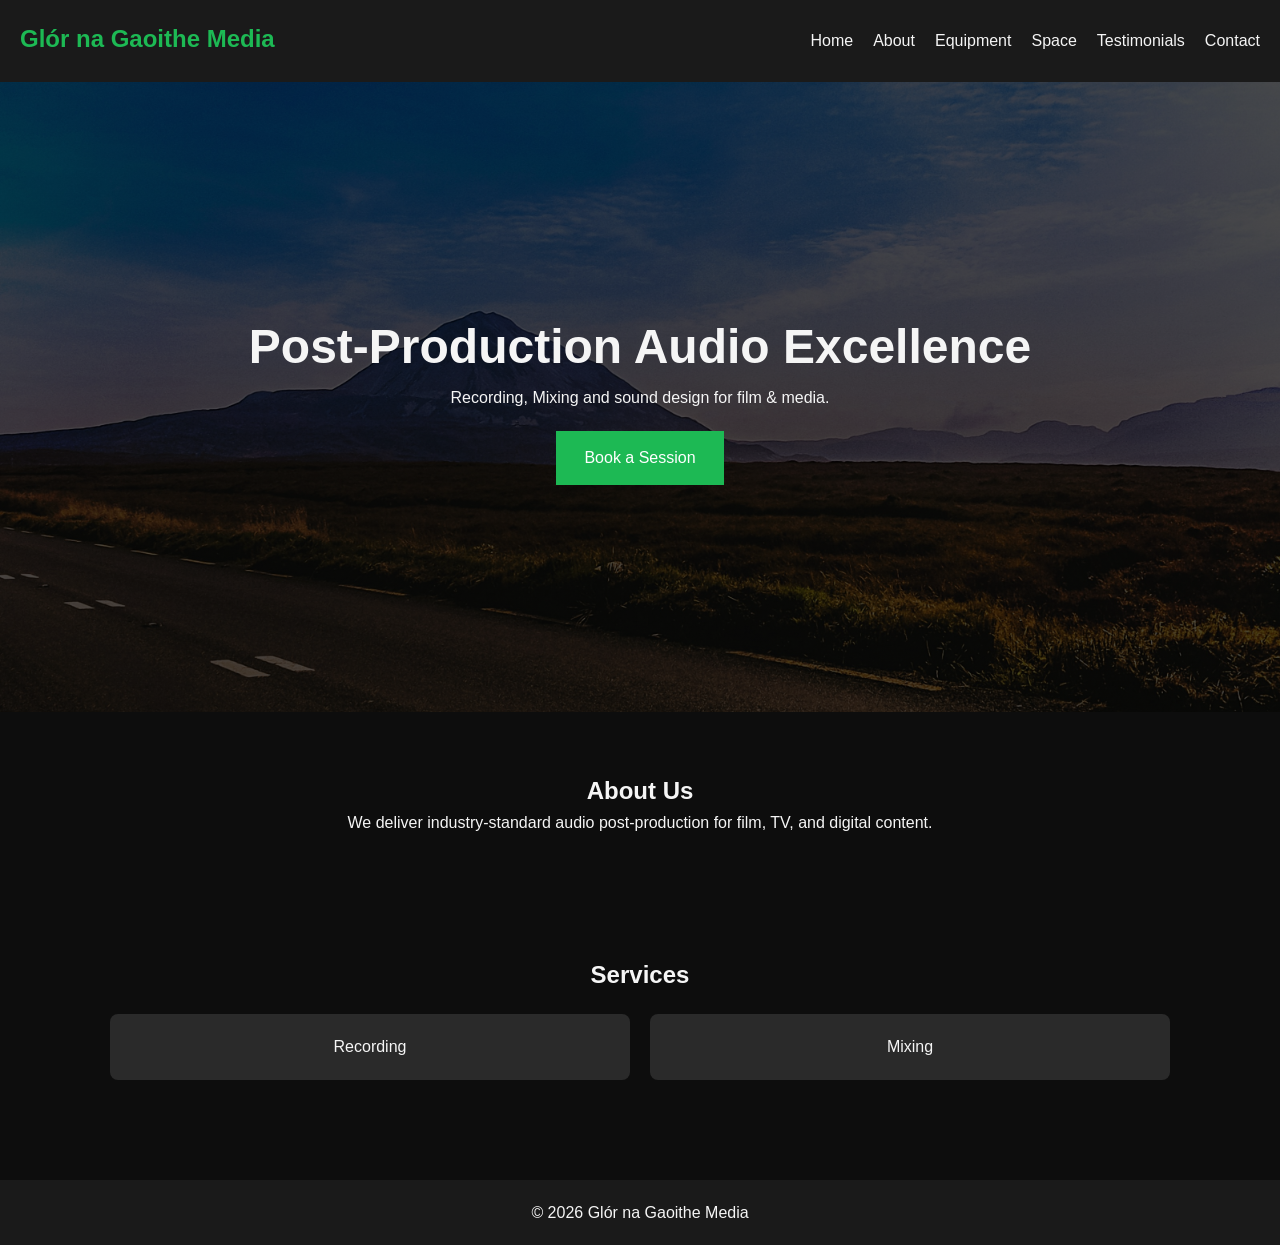
<file: index.html>
<!DOCTYPE html>
<html lang="en">

<head>
  <meta charset="UTF-8">

  <!-- Critical for mobile -->
  <meta name="viewport" content="width=device-width, initial-scale=1.0">

  <title>HOME</title>

  <link rel="stylesheet" href="styles.css">
  <script src="config.js" defer></script>
</head>

<body>

<nav>
  <h1 class="company-name"></h1>

  <!-- Hamburger button -->
  <button class="menu-toggle" id="menu-toggle">
    ☰
  </button>

  <ul id="nav-menu">
    <li><a href="index.html">Home</a></li>
    <li><a href="about.html">About</a></li>
    <li><a href="equipment.html">Equipment</a></li>
    <li><a href="space.html">Space</a></li>
    <li><a href="testimonials.html">Testimonials</a></li>
    <li><a href="contact.html">Contact</a></li>
  </ul>
</nav>

<header class="hero hero--home">
  <div>
    <h2>Post-Production Audio Excellence</h2>
    <p>Recording, Mixing and sound design for film & media.</p>
    <a href="contact.html" class="btn">Book a Session</a>
  </div>
</header>

<section>
  <h2>About Us</h2>
  <p>We deliver industry-standard audio post-production for film, TV, and digital content.</p>
</section>

<section>
  <h2>Services</h2>
  <div class="grid">
    <div class="card">Recording</div>
    <div class="card">Mixing</div>
  </div>
</section>

<footer>
  <p class="copyright"></p>
</footer>

<!-- Tiny JS for menu -->
<script>
  const toggle = document.getElementById("menu-toggle");
  const menu = document.getElementById("nav-menu");

  toggle.addEventListener("click", () => {
    menu.classList.toggle("active");
  });
</script>

</body>
</html>
</file>
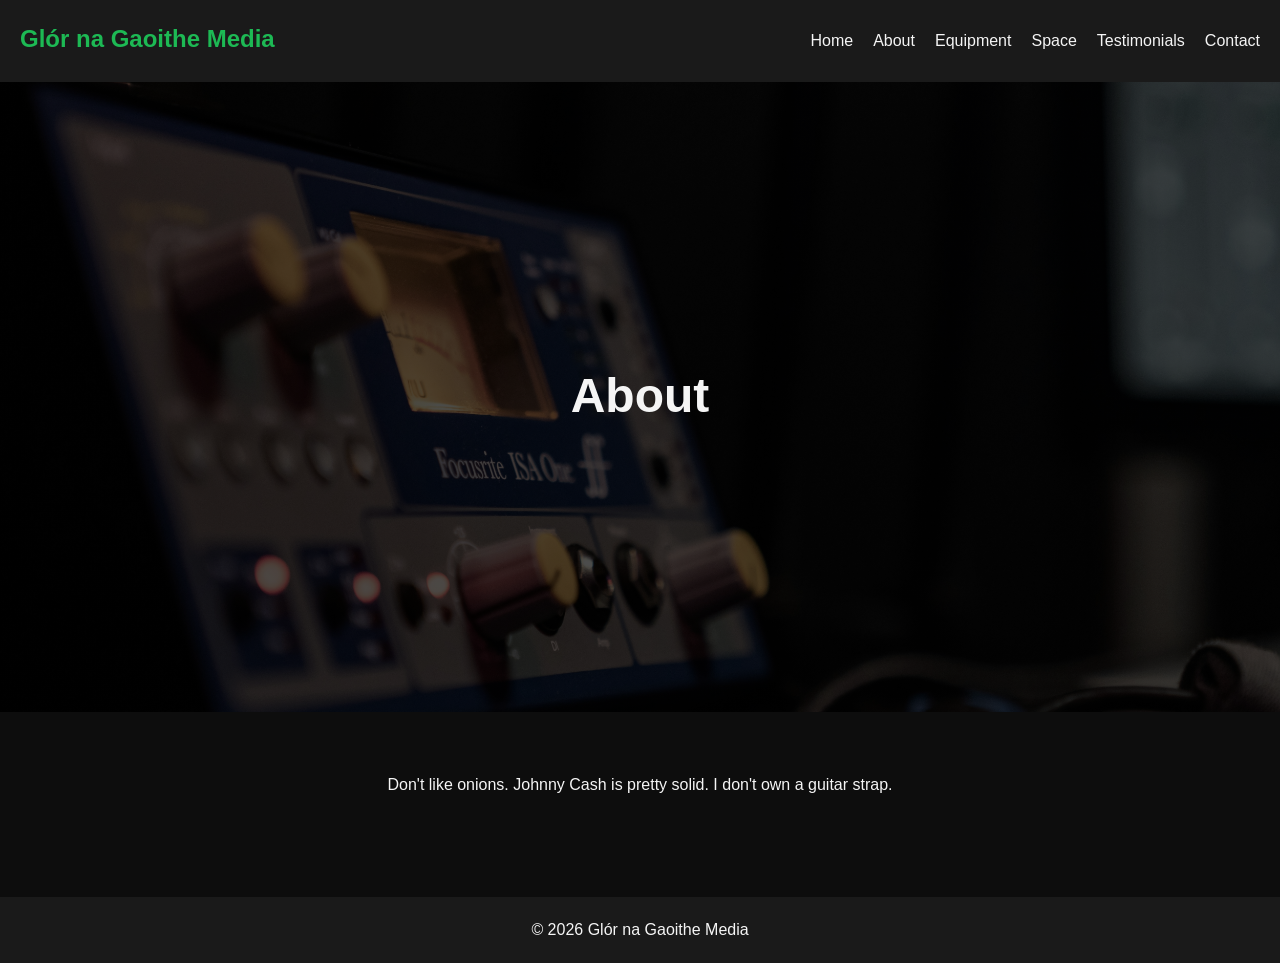
<file: about.html>
<!DOCTYPE html>
<html lang="en">

<head>
  <meta charset="UTF-8">

  <!-- Mobile responsiveness -->
  <meta name="viewport" content="width=device-width, initial-scale=1.0">

  <title>About</title>

  <link rel="stylesheet" href="styles.css">
  <script src="config.js" defer></script>
</head>

<body>

  <nav>
    <h1 class="company-name"></h1>

    <!-- Hamburger menu -->
    <button class="menu-toggle" id="menu-toggle">
      ☰
    </button>

    <ul id="nav-menu">
      <li><a href="index.html">Home</a></li>
      <li><a href="about.html">About</a></li>
      <li><a href="equipment.html">Equipment</a></li>
      <li><a href="space.html">Space</a></li>
      <li><a href="testimonials.html">Testimonials</a></li>
      <li><a href="contact.html">Contact</a></li>
    </ul>
  </nav>

  <header class="hero hero--about">
    <div>
      <h2>About</h2>
    </div>
  </header>

  <section>
    
    <p>Don't like onions. Johnny Cash is pretty solid. I don't own a guitar strap.</p>
  </section>

  <footer>
    <p class="copyright"></p>
  </footer>

  <!-- Hamburger toggle script -->
  <script>
    const toggle = document.getElementById("menu-toggle");
    const menu = document.getElementById("nav-menu");

    toggle.addEventListener("click", () => {
      menu.classList.toggle("active");
    });
  </script>

</body>
</html>
</file>
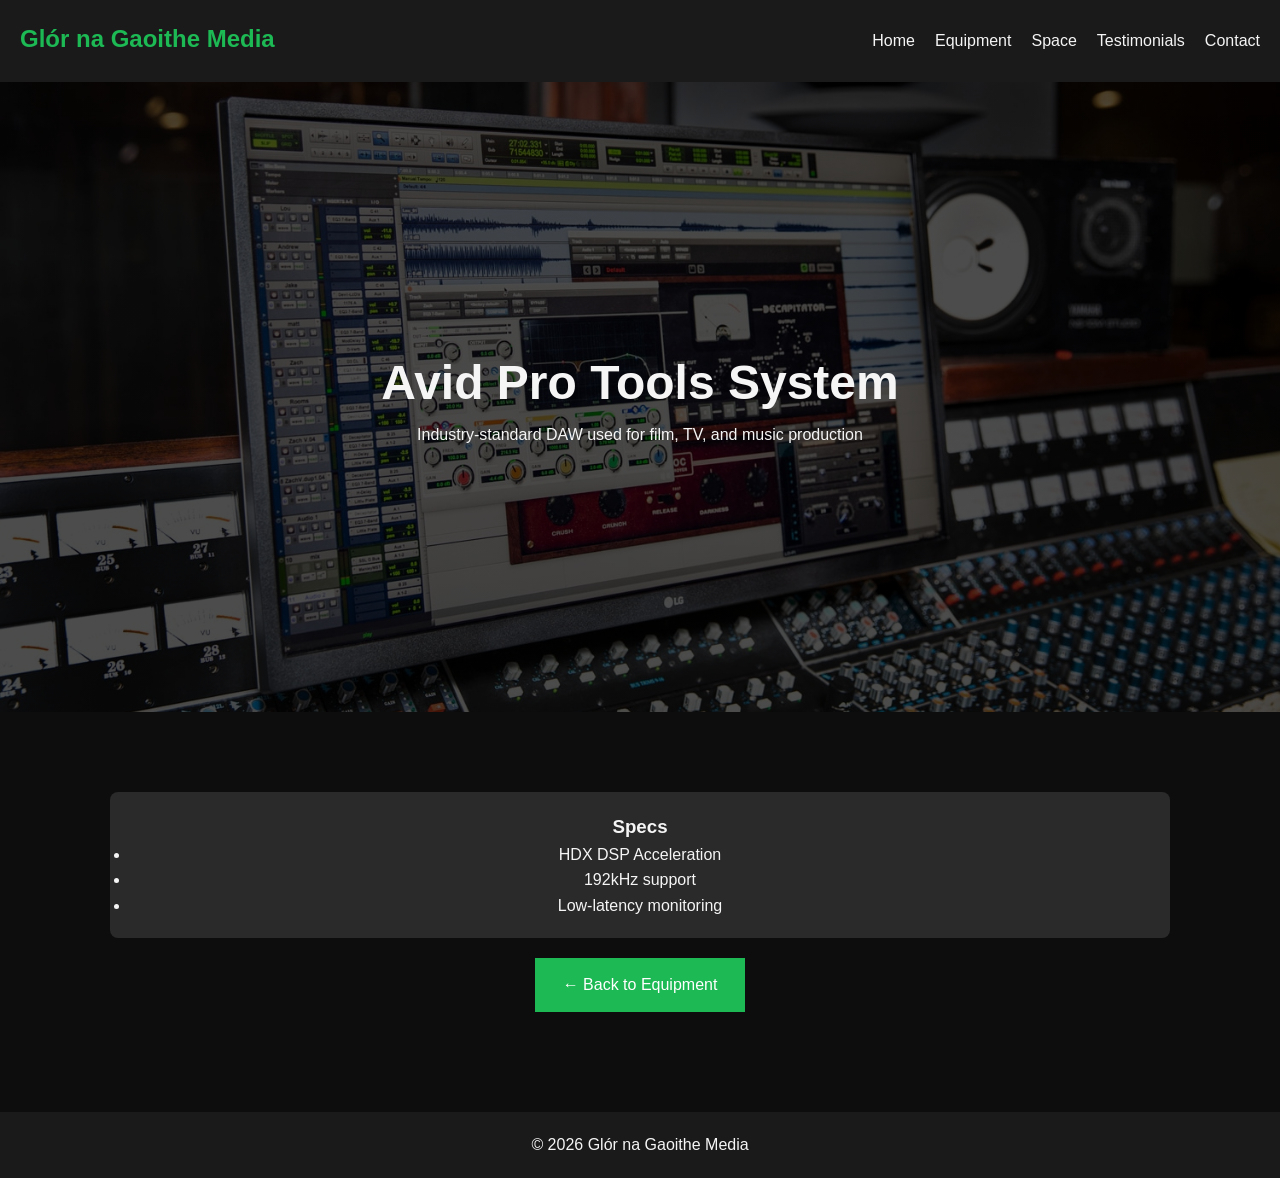
<file: avid_pro_tools_system.html>
<!DOCTYPE html>
<html lang="en">

<head>
  <meta charset="UTF-8">
  <meta name="viewport" content="width=device-width, initial-scale=1.0">
  <title>Pro Tools HDX</title>
  <link rel="stylesheet" href="../styles.css">
</head>

<body>

  <!-- NAVBAR -->
  <nav>
    <h1 class="company-name">Glór na Gaoithe Media</h1>
    <button class="menu-toggle" id="menu-toggle">☰</button>
    <ul id="nav-menu">
      <li><a href="index.html">Home</a></li>
      <li><a href="equipment.html">Equipment</a></li>
      <li><a href="space.html">Space</a></li>
      <li><a href="testimonials.html">Testimonials</a></li>
      <li><a href="contact.html">Contact</a></li>
    </ul>
  </nav>

  <header class="hero hero--equipment_protools">
    <div>
      <h2>Avid Pro Tools System</h2>
      <p>Industry-standard DAW used for film, TV, and music production</p>
    </div>
  </header>

  <!-- MAIN CONTENT -->
  <section>

    <div class="card">
      <h3>Specs</h3>
      <ul>
        <li>HDX DSP Acceleration</li>
        <li>192kHz support</li>
        <li>Low-latency monitoring</li>
      </ul>
    </div>

    <a href="../equipment.html" class="btn">← Back to Equipment</a>
  </section>

  <!-- FOOTER -->
  <footer>
    <p>© 2026 Glór na Gaoithe Media</p>
  </footer>

  <!-- HAMBURGER SCRIPT -->
  <script>
    const toggle = document.getElementById("menu-toggle");
    const menu = document.getElementById("nav-menu");

    toggle.addEventListener("click", () => {
      menu.classList.toggle("active");
    });
  </script>

</body>
</html>
</file>
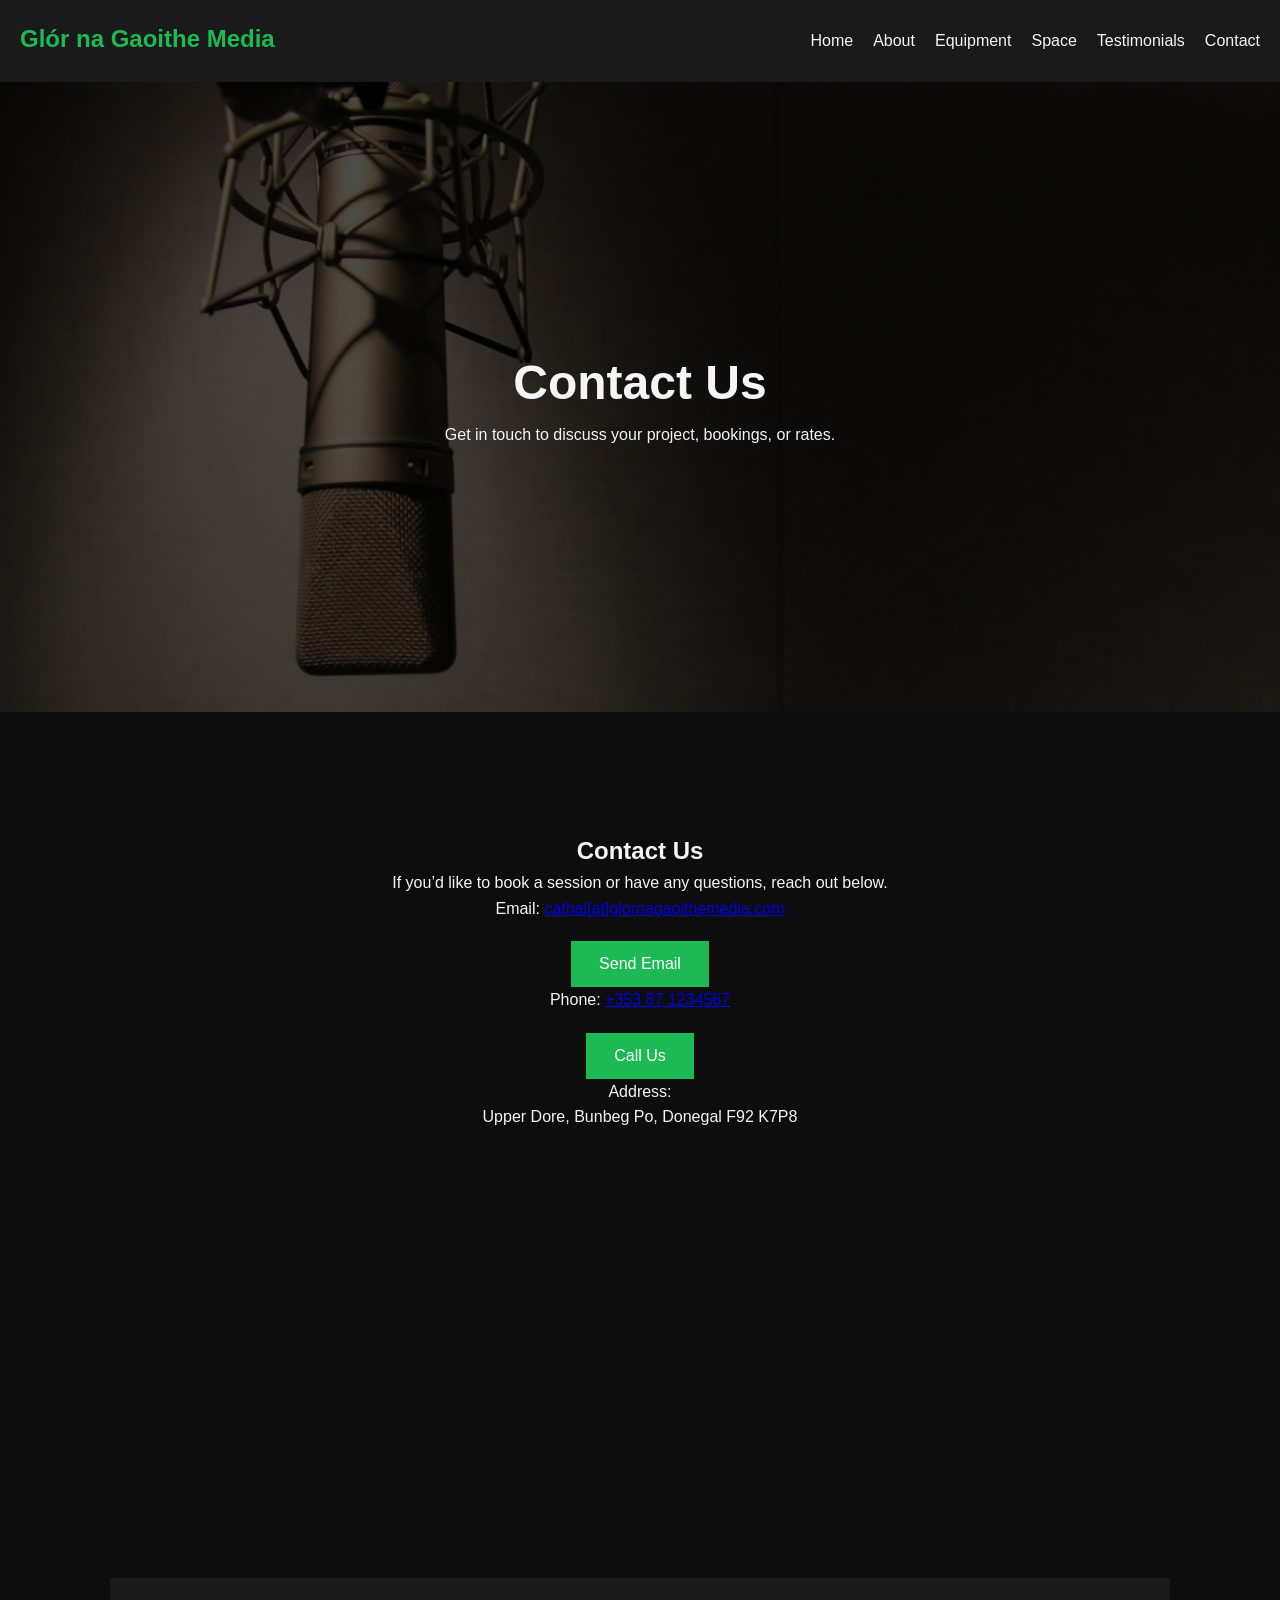
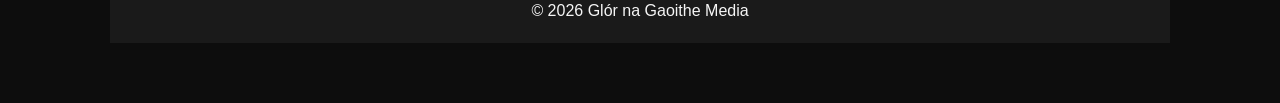
<file: contact.html>
<!DOCTYPE html>
<html lang="en">

<head>
  <meta charset="UTF-8">
  <meta name="viewport" content="width=device-width, initial-scale=1.0">
  <title>Contact</title>
  <link rel="stylesheet" href="styles.css">
  <script src="config.js" defer></script>
</head>

<body>

  <!-- NAVBAR -->
  <nav>
    <h1 class="company-name"></h1>
    <button class="menu-toggle" id="menu-toggle">☰</button>
    <ul id="nav-menu">
      <li><a href="index.html">Home</a></li>
      <li><a href="about.html">About</a></li>
      <li><a href="equipment.html">Equipment</a></li>
      <li><a href="space.html">Space</a></li>
      <li><a href="testimonials.html">Testimonials</a></li>
      <li><a href="contact.html">Contact</a></li>
    </ul>
  </nav>

  <header class="hero hero--contact">
    <div>
      <h2>Contact Us</h2>
      <p>Get in touch to discuss your project, bookings, or rates.</p>
    </div>
  </header>

  <!-- MAIN CONTENT -->
  <section>

    <!-- <div class="grid">
      <div class="card">
        <p><strong>Email:</strong> name@email.com</p>
        <p><strong>Phone:</strong> +353 87 1234567</p>
        <p><strong>Location:</strong> Donegal, Ireland</p>
      </div>

      <div class="card">
        <p><strong>Opening Hours:</strong></p>
        <p>Mon – Fri: 9:00 – 17:00</p>
        <p>Sat: By appointment</p>
        <p>Sun: Closed</p>
      </div>
    </div> -->
<!-- ========================= -->
<!-- CONTACT SECTION -->
<!-- ========================= -->
  <section id="contact">
    <h2>Contact Us</h2>
    <p>If you’d like to book a session or have any questions, reach out below.</p>

    <!-- Email -->
    <p>Email: <span id="email-placeholder"></span></p>
    <button class="btn" id="email-btn">Send Email</button>

    <!-- Phone -->
    <p>Phone: <span id="phone-placeholder"></span></p>
    <button class="btn" id="call-btn">Call Us</button>

    <!-- Address -->
    <p>Address:</p>
    <p id="address-text"></p>

    <!-- Map -->
    <div id="map-container" style="width:100%;max-width:600px;margin:20px auto;border-radius:8px;overflow:hidden;">
      <iframe 
        id="map-frame"
        src=""
        width="100%" 
        height="300" 
        style="border:0;" 
        loading="lazy"
        referrerpolicy="no-referrer-when-downgrade">
      </iframe>
    </div>
  </section>

  <script>
    // --------------------------
    // Email
    // --------------------------
    const user = "cathal";      
    const domain = "glornagaoithemedia.com";   
    const email = user + "@" + domain;

    document.getElementById("email-placeholder").innerHTML =
      `<a href="mailto:${email}">${user}[at]${domain}</a>`;

    document.getElementById("email-btn").addEventListener("click", () => {
      window.location.href = `mailto:${email}?subject=Studio Inquiry`;
    });

    // --------------------------
    // Phone
    // --------------------------
    const countryCode = "+353";      
    const areaCode = "87";
    const number = "1234567";
    const phone = `${countryCode}${areaCode}${number}`;

    document.getElementById("phone-placeholder").innerHTML =
      `<a href="tel:${phone}">${countryCode} ${areaCode} ${number}</a>`;

    document.getElementById("call-btn").addEventListener("click", () => {
      window.location.href = `tel:${phone}`;
    });

    // --------------------------
    // Address + Map
    // --------------------------
    const street = "Upper Dore";
    const city = "Bunbeg Po";
    const state = "Donegal";
    const zip = "F92 K7P8";
    const fullAddress = `${street}, ${city}, ${state} ${zip}`;

    document.getElementById("address-text").textContent = fullAddress;

    // OpenStreetMap iframe
    // You can adjust the latitude and longitude to your exact location
    const latitude = 55.052114;   // example: Los Angeles coordinates
    const longitude = -8.226576;
    const zoom = 15;

    const mapUrl = `https://www.openstreetmap.org/export/embed.html?bbox=${longitude-0.01}%2C${latitude-0.01}%2C${longitude+0.01}%2C${latitude+0.01}&layer=mapnik&marker=${latitude}%2C${longitude}`;

    document.getElementById("map-frame").src = mapUrl;
  </script>

  <!-- FOOTER -->
  <footer>
    <p class="copyright"></p>
  </footer>

  <!-- HAMBURGER SCRIPT -->
  <script>
    const toggle = document.getElementById("menu-toggle");
    const menu = document.getElementById("nav-menu");

    toggle.addEventListener("click", () => {
      menu.classList.toggle("active");
    });
  </script>

</body>
</html>
</file>
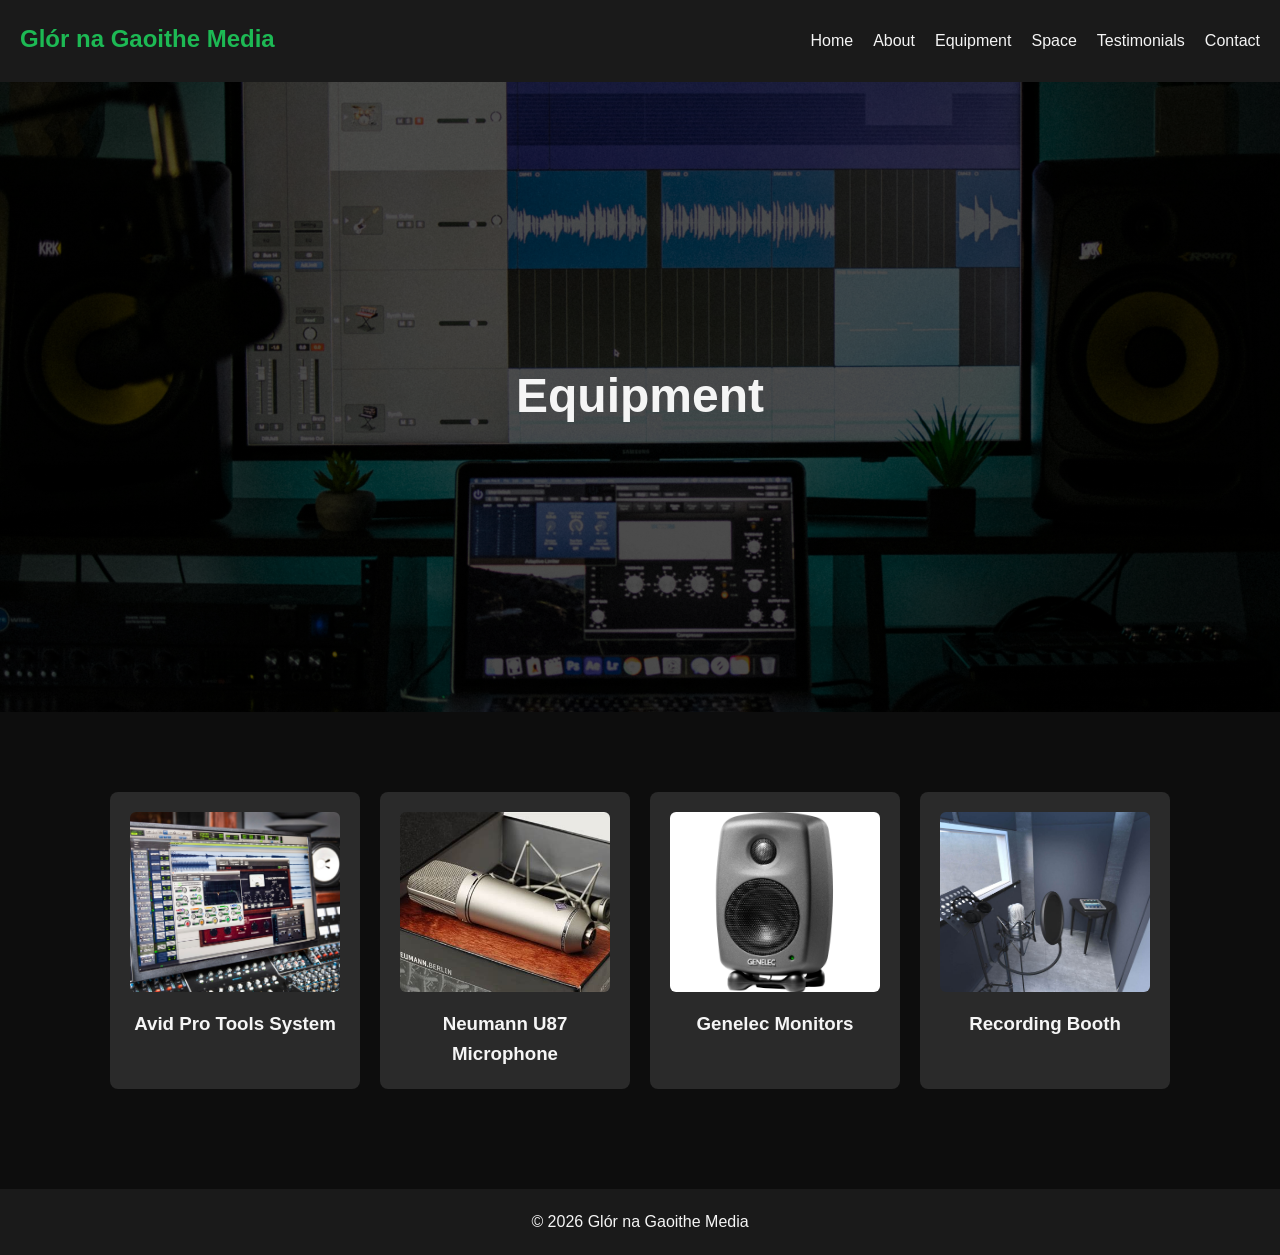
<file: equipment.html>
<!DOCTYPE html>
<html lang="en">

<head>
  <meta charset="UTF-8">
  <meta name="viewport" content="width=device-width, initial-scale=1.0">
  <title>Equipment</title>
  <link rel="stylesheet" href="styles.css">
  <script src="config.js" defer></script>
</head>

<body>

  <!-- NAVBAR -->
  <nav>
    <h1 class="company-name"></h1>
    <button class="menu-toggle" id="menu-toggle">☰</button>
    <ul id="nav-menu">
      <li><a href="index.html">Home</a></li>
      <li><a href="about.html">About</a></li>
      <li><a href="equipment.html">Equipment</a></li>
      <li><a href="space.html">Space</a></li>
      <li><a href="testimonials.html">Testimonials</a></li>
      <li><a href="contact.html">Contact</a></li>
    </ul>
  </nav>

  <header class="hero hero--equipment">
    <div>
      <h2>Equipment</h2>
    </div>
  </header>

  <!-- MAIN CONTENT -->
  <section>
    <div class="grid">

      <a href="avid_pro_tools_system.html" class="card">
        <img src="images/equipment/avid_pro_tools_system.jpg" alt="Avid Pro Tools System">
        <h3>Avid Pro Tools System</h3>
      </a>

      <a href="neumann_u87_microphone.html" class="card">
        <img src="images/equipment/neumann_u87_microphone.jpg" alt="Neumann U87 Microphone">
        <h3>Neumann U87 Microphone</h3>
      </a>

      <a href="genelec_monitors.html" class="card">
        <img src="images/equipment/genelec_monitors.jpg" alt="Genelec Monitors">
        <h3>Genelec Monitors</h3>
      </a>

      <a href="recording_booth.html" class="card">
        <img src="images/equipment/recording_booth.jpg" alt="Recording Booth">
        <h3>Recording Booth</h3>
      </a>

    </div>
  </section>

  <!-- FOOTER -->
  <footer>
    <p class="copyright"></p>
  </footer>

  <!-- HAMBURGER SCRIPT -->
  <script>
    const toggle = document.getElementById("menu-toggle");
    const menu = document.getElementById("nav-menu");

    toggle.addEventListener("click", () => {
      menu.classList.toggle("active");
    });
  </script>

</body>
</html>
</file>
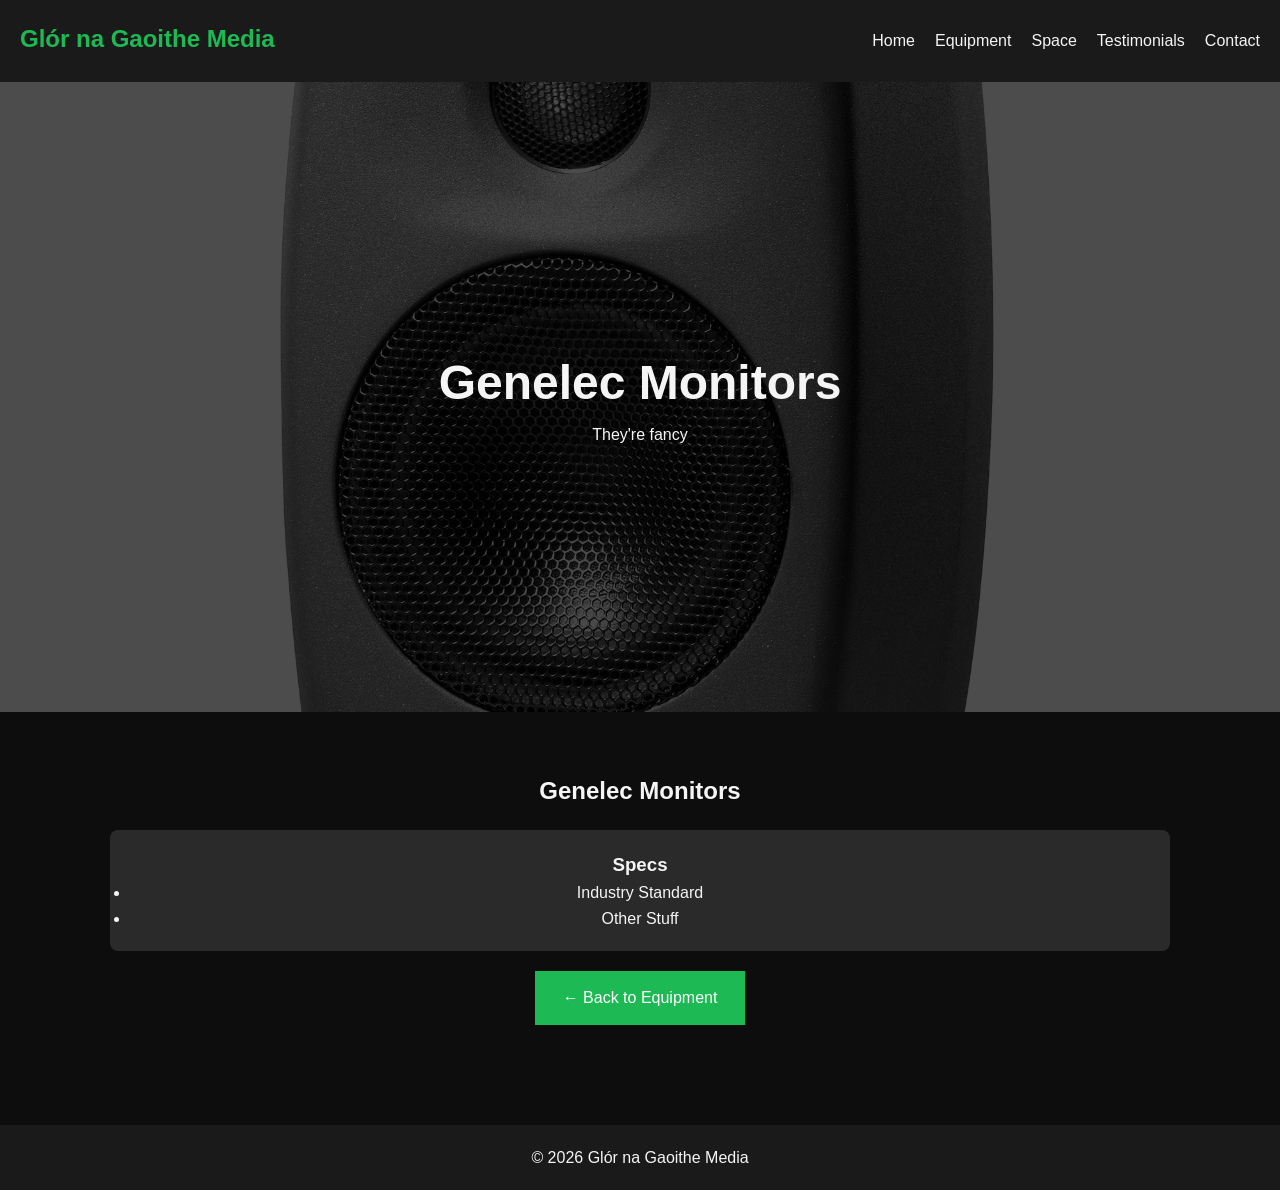
<file: genelec_monitors.html>
<!DOCTYPE html>
<html lang="en">

<head>
  <meta charset="UTF-8">
  <meta name="viewport" content="width=device-width, initial-scale=1.0">
  <title>Genelec Monitors</title>
  <link rel="stylesheet" href="../styles.css">
</head>

<body>

  <!-- NAVBAR -->
  <nav>
    <h1 class="company-name">Glór na Gaoithe Media</h1>
    <button class="menu-toggle" id="menu-toggle">☰</button>
    <ul id="nav-menu">
      <li><a href="index.html">Home</a></li>
      <li><a href="equipment.html">Equipment</a></li>
      <li><a href="space.html">Space</a></li>
      <li><a href="testimonials.html">Testimonials</a></li>
      <li><a href="contact.html">Contact</a></li>
    </ul>
  </nav>

  <header class="hero hero--equipment_monitors">
    <div>
      <h2>Genelec Monitors</h2>
      <p>They're fancy</p>
    </div>
  </header>

  <!-- MAIN CONTENT -->
  <section>
    <h2>Genelec Monitors</h2>

    <div class="card">
      <h3>Specs</h3>
      <ul>
        <li>Industry Standard</li>
        <li>Other Stuff</li>
      </ul>
    </div>

    <a href="../equipment.html" class="btn">← Back to Equipment</a>
  </section>

  <!-- FOOTER -->
  <footer>
    <p>© 2026 Glór na Gaoithe Media</p>
  </footer>

  <!-- HAMBURGER SCRIPT -->
  <script>
    const toggle = document.getElementById("menu-toggle");
    const menu = document.getElementById("nav-menu");

    toggle.addEventListener("click", () => {
      menu.classList.toggle("active");
    });
  </script>

</body>
</html>
</file>
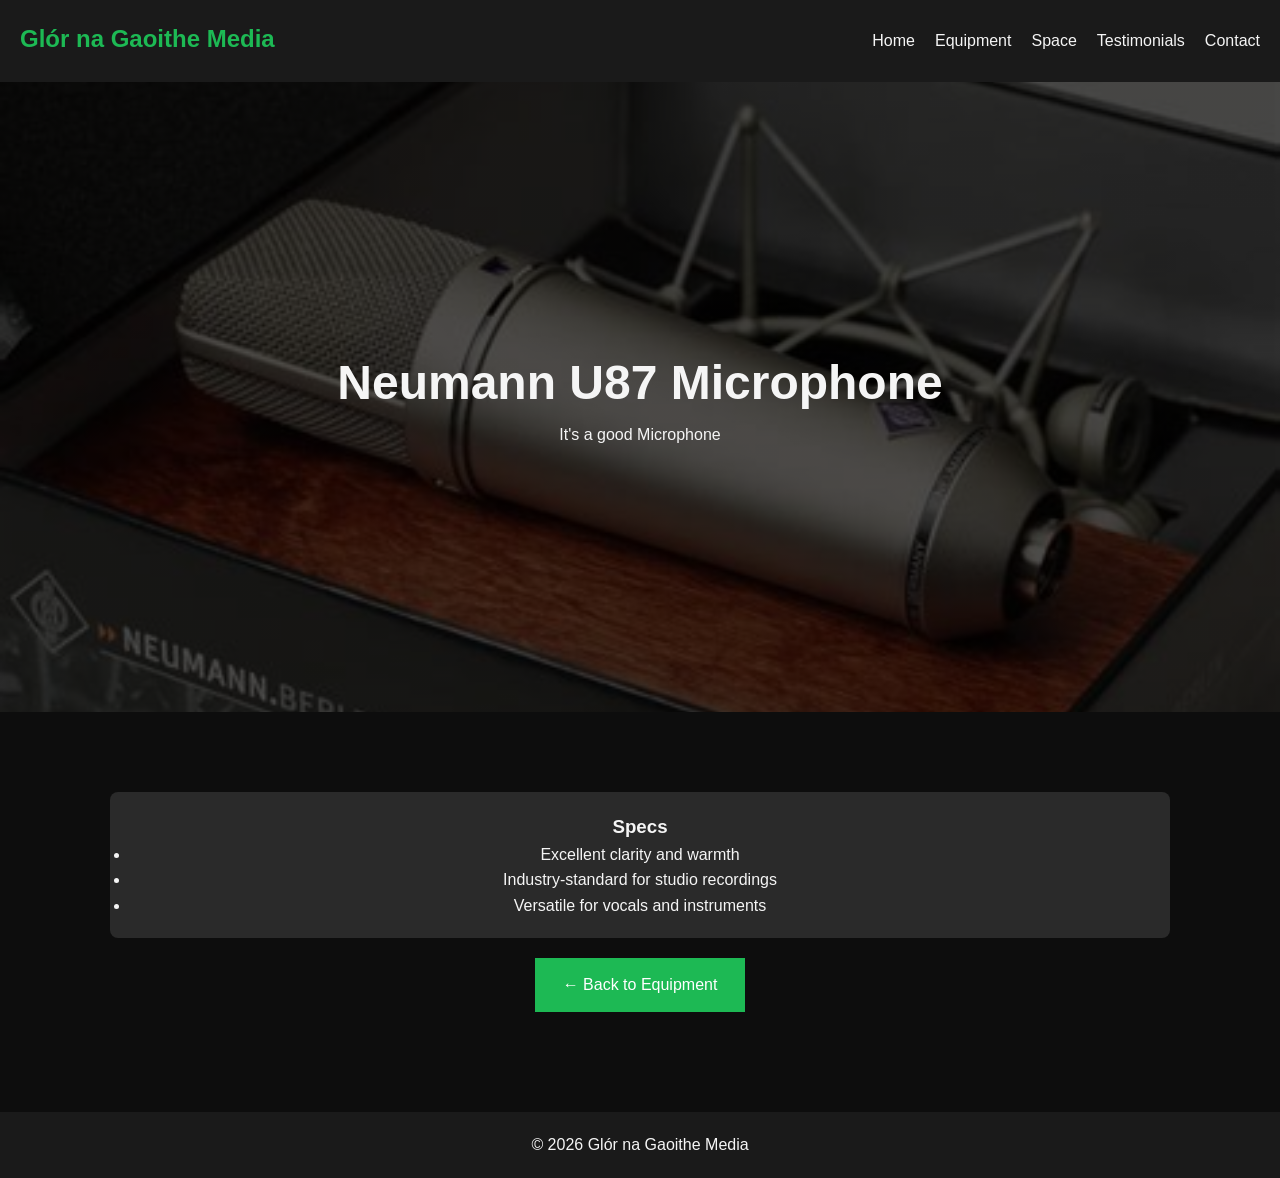
<file: neumann_u87_microphone.html>
<!DOCTYPE html>
<html lang="en">

<head>
  <meta charset="UTF-8">
  <meta name="viewport" content="width=device-width, initial-scale=1.0">
  <title>Neumann U87 Microphone</title>
  <link rel="stylesheet" href="../styles.css">
</head>

<body>

  <!-- NAVBAR -->
  <nav>
    <h1 class="company-name">Glór na Gaoithe Media</h1>
    <button class="menu-toggle" id="menu-toggle">☰</button>
    <ul id="nav-menu">
      <li><a href="index.html">Home</a></li>
      <li><a href="equipment.html">Equipment</a></li>
      <li><a href="space.html">Space</a></li>
      <li><a href="testimonials.html">Testimonials</a></li>
      <li><a href="contact.html">Contact</a></li>
    </ul>
  </nav>

  <header class="hero hero--equipment_mic">
    <div>
      <h2>Neumann U87 Microphone</h2>
      <p>It's a good Microphone</p>
    </div>
  </header>

  <!-- MAIN CONTENT -->
  <section>

    <div class="card">
      <h3>Specs</h3>
      <ul>
        <li>Excellent clarity and warmth</li>
        <li>Industry-standard for studio recordings</li>
        <li>Versatile for vocals and instruments</li>
      </ul>
    </div>

    <a href="../equipment.html" class="btn">← Back to Equipment</a>
  </section>

  <!-- FOOTER -->
  <footer>
    <p>© 2026 Glór na Gaoithe Media</p>
  </footer>

  <!-- HAMBURGER SCRIPT -->
  <script>
    const toggle = document.getElementById("menu-toggle");
    const menu = document.getElementById("nav-menu");

    toggle.addEventListener("click", () => {
      menu.classList.toggle("active");
    });
  </script>

</body>
</html>
</file>
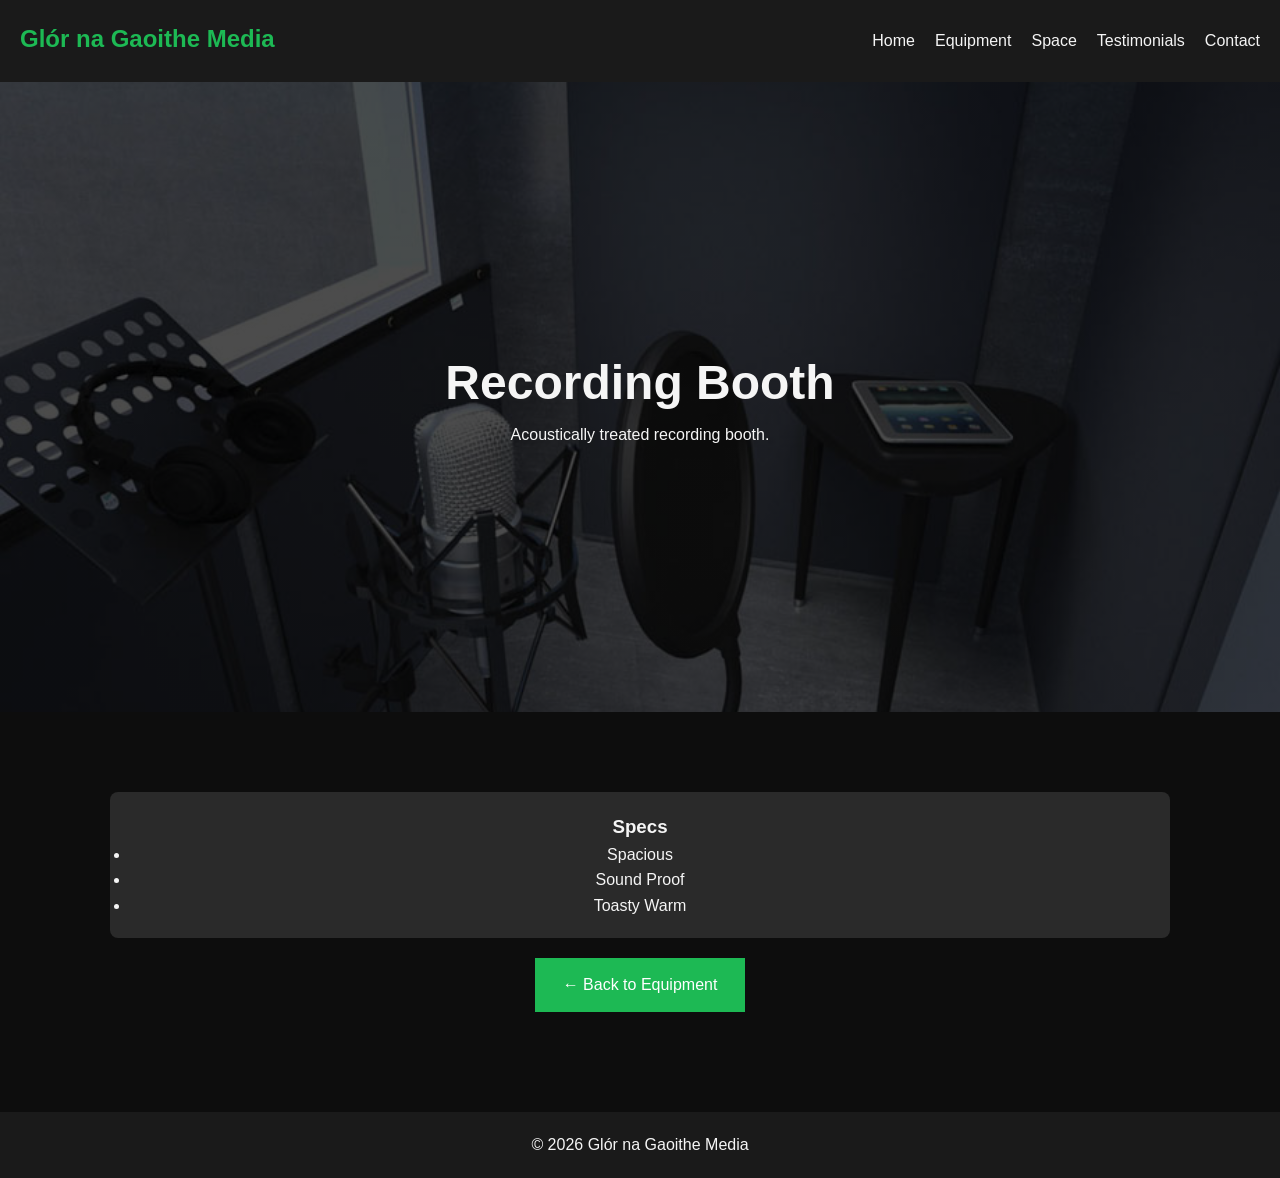
<file: recording_booth.html>
<!DOCTYPE html>
<html lang="en">

<head>
  <meta charset="UTF-8">
  <meta name="viewport" content="width=device-width, initial-scale=1.0">
  <title>Recording Booth</title>
  <link rel="stylesheet" href="../styles.css">
</head>

<body>

  <!-- NAVBAR -->
  <nav>
    <h1 class="company-name">Glór na Gaoithe Media</h1>
    <button class="menu-toggle" id="menu-toggle">☰</button>
    <ul id="nav-menu">
      <li><a href="index.html">Home</a></li>
      <li><a href="equipment.html">Equipment</a></li>
      <li><a href="space.html">Space</a></li>
      <li><a href="testimonials.html">Testimonials</a></li>
      <li><a href="contact.html">Contact</a></li>
    </ul>
  </nav>

  <header class="hero hero--equipment_booth">
    <div>
      <h2>Recording Booth</h2>
      <p>Acoustically treated recording booth.</p>
    </div>
  </header>

  <!-- MAIN CONTENT -->
  <section>

    <div class="card">
      <h3>Specs</h3>
      <ul>
        <li>Spacious</li>
        <li>Sound Proof</li>
        <li>Toasty Warm</li>
      </ul>
    </div>

    <a href="../equipment.html" class="btn">← Back to Equipment</a>
  </section>

  <!-- FOOTER -->
  <footer>
    <p>© 2026 Glór na Gaoithe Media</p>
  </footer>

  <!-- HAMBURGER SCRIPT -->
  <script>
    const toggle = document.getElementById("menu-toggle");
    const menu = document.getElementById("nav-menu");

    toggle.addEventListener("click", () => {
      menu.classList.toggle("active");
    });
  </script>

</body>
</html>
</file>
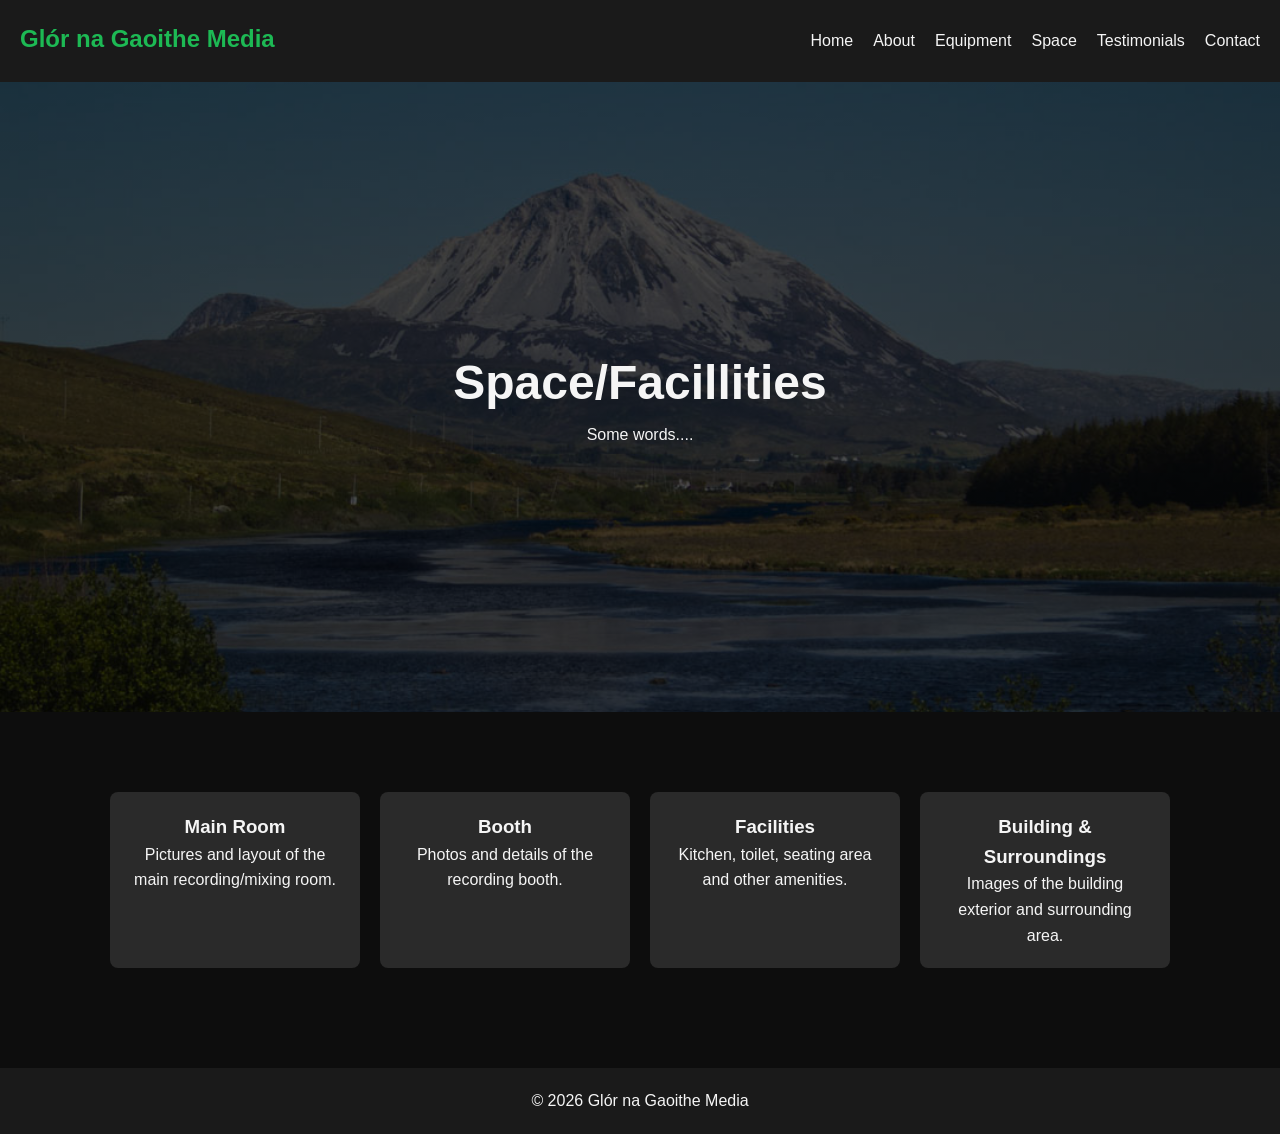
<file: space.html>
<!DOCTYPE html>
<html lang="en">

<head>
  <meta charset="UTF-8">
  <meta name="viewport" content="width=device-width, initial-scale=1.0">
  <title>Space</title>
  <link rel="stylesheet" href="styles.css">
  <script src="config.js" defer></script>
</head>

<body>

  <!-- NAVBAR -->
  <nav>
    <h1 class="company-name"></h1>
    <button class="menu-toggle" id="menu-toggle">☰</button>
    <ul id="nav-menu">
      <li><a href="index.html">Home</a></li>
      <li><a href="about.html">About</a></li>
      <li><a href="equipment.html">Equipment</a></li>
      <li><a href="space.html">Space</a></li>
      <li><a href="testimonials.html">Testimonials</a></li>
      <li><a href="contact.html">Contact</a></li>
    </ul>
  </nav>

  <header class="hero hero--space">
    <div>
      <h2>Space/Facillities</h2>
      <p>Some words....</p>
    </div>
  </header>
  <!-- MAIN CONTENT -->
  <section>
    
    <div class="grid">

      <div class="card">
        <h3>Main Room</h3>
        <p>Pictures and layout of the main recording/mixing room.</p>
      </div>

      <div class="card">
        <h3>Booth</h3>
        <p>Photos and details of the recording booth.</p>
      </div>

      <div class="card">
        <h3>Facilities</h3>
        <p>Kitchen, toilet, seating area and other amenities.</p>
      </div>

      <div class="card">
        <h3>Building & Surroundings</h3>
        <p>Images of the building exterior and surrounding area.</p>
      </div>

    </div>
  </section>

  <!-- FOOTER -->
  <footer>
    <p class="copyright"></p>
  </footer>

  <!-- HAMBURGER SCRIPT -->
  <script>
    const toggle = document.getElementById("menu-toggle");
    const menu = document.getElementById("nav-menu");

    toggle.addEventListener("click", () => {
      menu.classList.toggle("active");
    });
  </script>

</body>
</html>
</file>
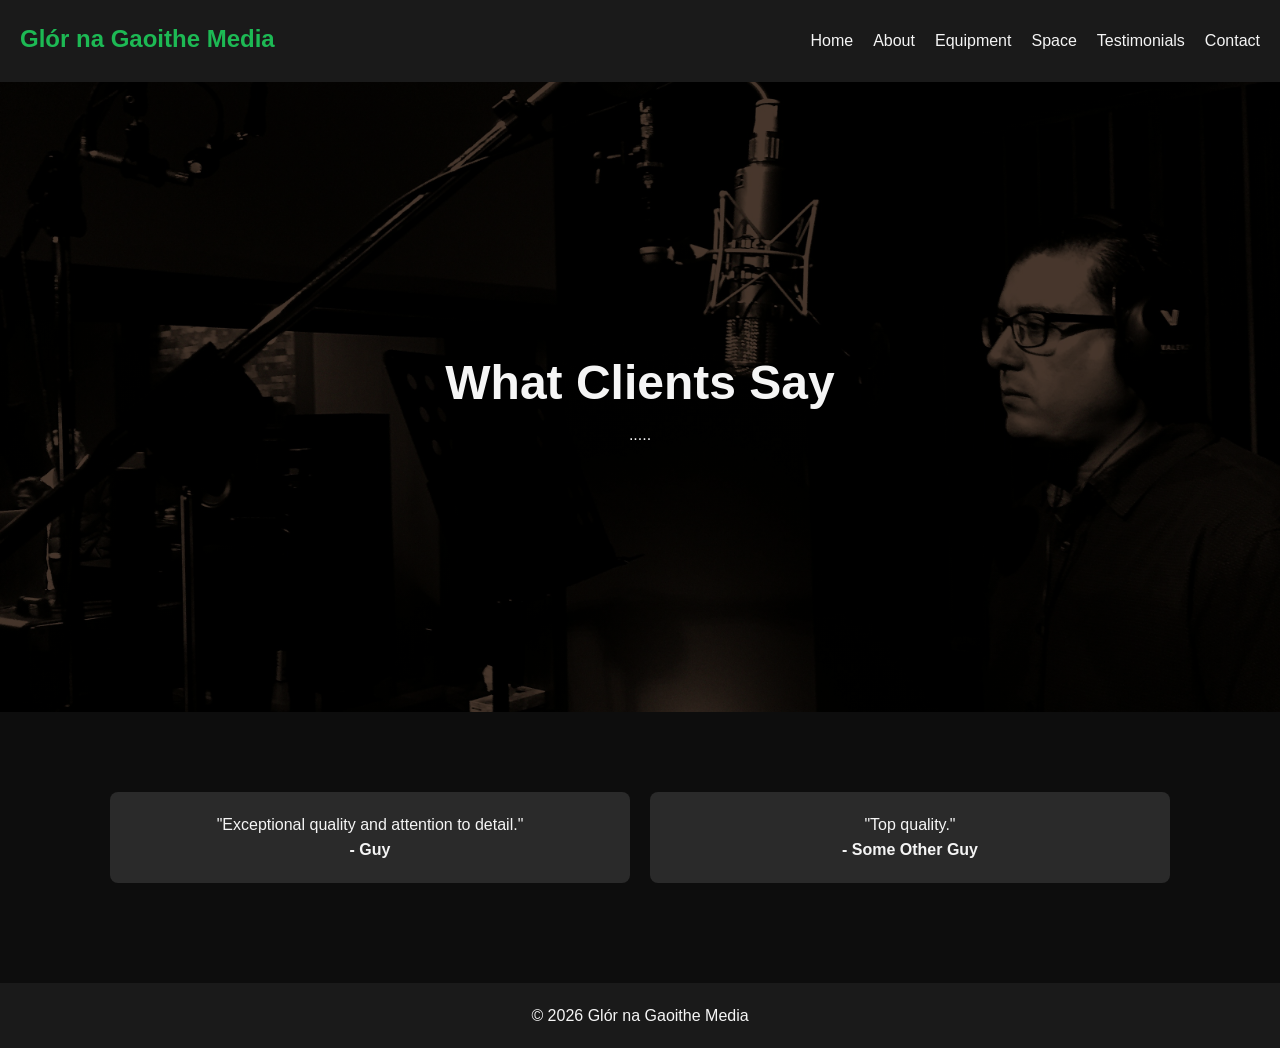
<file: testimonials.html>
<!DOCTYPE html>
<html lang="en">

<head>
  <meta charset="UTF-8">
  <meta name="viewport" content="width=device-width, initial-scale=1.0">
  <title>Testimonials</title>
  <link rel="stylesheet" href="styles.css">
  <script src="config.js" defer></script>
</head>

<body>

  <!-- NAVBAR -->
  <nav>
    <h1 class="company-name"></h1>
    <button class="menu-toggle" id="menu-toggle">☰</button>
    <ul id="nav-menu">
      <li><a href="index.html">Home</a></li>
      <li><a href="about.html">About</a></li>
      <li><a href="equipment.html">Equipment</a></li>
      <li><a href="space.html">Space</a></li>
      <li><a href="testimonials.html">Testimonials</a></li>
      <li><a href="contact.html">Contact</a></li>
    </ul>
  </nav>

  <header class="hero hero--testimonials">
    <div>
      <h2>What Clients Say</h2>
      <p>.....</p>
    </div>
  </header>

  <!-- MAIN CONTENT -->
  <section>

    <div class="grid">
      <div class="card">
        <p>"Exceptional quality and attention to detail."</p>
        <strong>- Guy</strong>
      </div>

      <div class="card">
        <p>"Top quality."</p>
        <strong>- Some Other Guy</strong>
      </div>
    </div>
  </section>

  <!-- FOOTER -->
  <footer>
    <p class="copyright"></p>
  </footer>

  <!-- HAMBURGER SCRIPT -->
  <script>
    const toggle = document.getElementById("menu-toggle");
    const menu = document.getElementById("nav-menu");

    toggle.addEventListener("click", () => {
      menu.classList.toggle("active");
    });
  </script>

</body>
</html>
</file>
<file: styles.css>
:root 
{
  --bg: #0d0d0d;
  --primary: #1db954;
  --text: #f5f5f5;
  --secondary: #1a1a1a;
  --accent: #2a2a2a;
}

* 
{
  margin: 0;
  padding: 0;
  box-sizing: border-box;
  font-family: 'Arial', sans-serif;
}

html 
{
  scroll-behavior: smooth;
}

body 
{
  background: var(--bg);
  color: var(--text);
  line-height: 1.6;
  font-size: 16px;
  overflow-x: hidden;
}

/* NAVBAR */
nav 
{
  display: flex;
  justify-content: space-between;
  padding: 20px;
  background: var(--secondary);
  position: sticky;
  top: 0;
  z-index: 1000;
}

nav h1 
{
  color: var(--primary);
}

nav ul 
{
  display: flex;
  list-style: none;
  gap: 20px;
}

nav a 
{
  color: var(--text);
  text-decoration: none;
  transition: 0.3s;
  padding: 8px 0;
  display: inline-block;
}

nav a:hover 
{
  color: var(--primary);
}

.company-name 
{
  max-width: 80%;
  white-space: nowrap;
  overflow: auto;
  text-overflow: ellipsis;
}

/* HERO */
.hero 
{
  min-height: 70vh;
  display: flex;
  justify-content: center;
  align-items: center;
  text-align: center;
  padding: 40px 20px;
  background-size: cover;
  background-position: center;
}

/* Variations */
.hero--home 
{
  background-image: linear-gradient(rgba(0,0,0,0.7), rgba(0,0,0,0.7)),
                    url('images/home/mount_errigal_2.jpg');
}

.hero--about 
{
  background-image: linear-gradient(rgba(0,0,0,0.7), rgba(0,0,0,0.7)),
                    url('images/about/focusrite_1.jpg');
}

.hero--equipment 
{
  background-image: linear-gradient(rgba(0,0,0,0.7), rgba(0,0,0,0.7)),
                    url('images/logic_1.jpg');
}

.hero--space 
{
  background-image: linear-gradient(rgba(0,0,0,0.7), rgba(0,0,0,0.7)),
                    url('images/space/mount_errigal_1.jpg');
}
.hero--testimonials 
{
  background-image: linear-gradient(rgba(0,0,0,0.7), rgba(0,0,0,0.7)),
                    url('images/testimonials/booth_1.jpg');
}
.hero--equipment_protools 
{
  background-image: linear-gradient(rgba(0,0,0,0.7), rgba(0,0,0,0.7)),
                    url('images/equipment/avid_pro_tools_system.jpg');
}
.hero--equipment_mic
{
  background-image: linear-gradient(rgba(0,0,0,0.7), rgba(0,0,0,0.7)),
                    url('images/equipment/neumann_u87_microphone.jpg');
}
.hero--equipment_monitors
{
  background-image: linear-gradient(rgba(0,0,0,0.7), rgba(0,0,0,0.7)),
                    url('images/equipment/genelec_monitors.jpg');
}
.hero--equipment_booth
{
  background-image: linear-gradient(rgba(0,0,0,0.7), rgba(0,0,0,0.7)),
                    url('images/equipment/recording_booth.jpg');
}
.hero--contact
{
  background-image: linear-gradient(rgba(0,0,0,0.7), rgba(0,0,0,0.7)),
                    url('images/contact/mic_1.jpg');
}

.hero h2 
{
  font-size: 3rem;
}

/* BUTTON */
.btn 
{
  display: inline-block;
  text-decoration: none;
  text-align: center;
  margin-top: 20px;
  padding: 14px 28px;
  background: var(--primary);
  border: none;
  color: white;
  cursor: pointer;
  transition: 0.3s;
  font-size: 1rem;
}

.btn:hover 
{
  background: #17a74a;
}

/* SECTIONS */
section 
{
  padding: 60px 20px;
  max-width: 1100px;
  margin: auto;
  text-align: center; /* centers h2, p, buttons by default */
}

a.card 
{
  text-decoration: none;
  color: inherit;
  display: block;
}

.card 
{
  background: var(--accent);
  padding: 20px;
  margin-top: 20px;
  border-radius: 8px;
  cursor: pointer;
  transition: transform 0.2s ease;
}

.card:active 
{
  transform: scale(0.98);
}

.card img 
{
  width: 100%;
  height: 180px;
  object-fit: cover;
  border-radius: 6px;
  margin-bottom: 10px;
  transition: transform 0.3s ease;
}

/* GRID */
.grid 
{
  display: grid;
  grid-template-columns: repeat(auto-fit, minmax(250px, 1fr));
  gap: 20px;
}

/* FOOTER */
footer 
{
  text-align: center;
  padding: 20px;
  background: var(--secondary);
  margin-top: 40px;
}

/* ========================= */
/* 📱 MOBILE STYLES */
/* ========================= */

@media (max-width: 768px) 
{

  body 
  {
    font-size: 15px;
  }

  /* NAVBAR */
  nav 
  {
    flex-direction: column;
    align-items: center;
    gap: 10px;
  }

  nav ul 
  {
    flex-direction: column;
    align-items: center;
    gap: 10px;
  }

  .company-name 
  {
    font-size: 1.4rem; /* smaller on tablets and phones */
  }
  .responsive-img 
  {
    width: 100%;
    height: auto;
    max-width: 600px;
    display: block;
    margin: 20px auto;
  }

  /* HERO */
  .hero h2 
  {
    font-size: 2rem;
  }

  /* CARDS */
  .card 
  {
    padding: 15px;
  }

  .card img 
  {
    height: 160px;
  }

  /* PERFORMANCE: smaller image */
  /* .hero 
  {
    background: linear-gradient(rgba(0,0,0,0.7), rgba(0,0,0,0.7)),
                url('images/mount-errigal-small.jpg') center/cover no-repeat;
  } */
}

/* Extra small devices */
@media (max-width: 480px) 
{
  .grid 
  {
    gap: 15px;
  }
}

/* HAMBURGER BUTTON */
.menu-toggle {
  display: none;
  font-size: 1.8rem;
  background: none;
  border: none;
  color: var(--text);
  cursor: pointer;
}

/* MOBILE NAV BEHAVIOUR */
@media (max-width: 768px) {

  .menu-toggle {
    display: block;
    position: absolute;
    right: 20px;
    top: 20px;
  }

  nav {
    position: relative;
  }

  nav ul {
    display: none;
    width: 100%;
  }

  nav ul.active {
    display: flex;
  }
}
</file>
